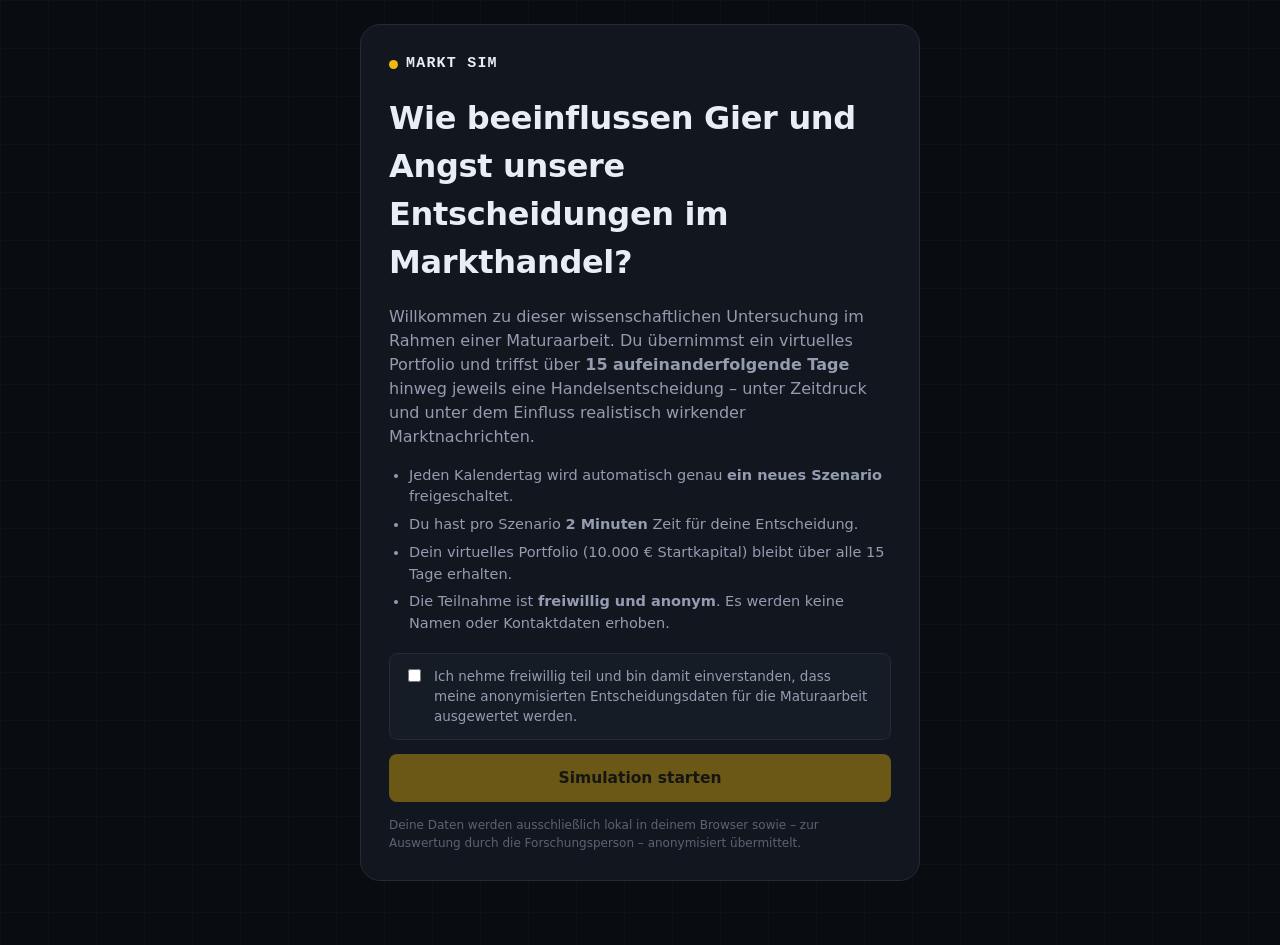
<file: index.html>
<!DOCTYPE html>
<html lang="de">
<head>
  <meta charset="UTF-8" />
  <meta name="viewport" content="width=device-width, initial-scale=1.0" />
  <title>Markt-Simulation · Maturaarbeit Gier &amp; Angst im Markthandel</title>
  <meta name="description" content="Wissenschaftliche Simulation zum Entscheidungsverhalten unter Zeitdruck im Markthandel." />
  <meta name="robots" content="noindex, nofollow" />
  <link rel="stylesheet" href="css/style.css" />
</head>
<body>
  <div id="app">
    <!-- Wird vollständig von js/app.js befüllt -->
  </div>

  <!-- Reihenfolge wichtig: scenarios/storage/web3forms zuerst, app.js zuletzt -->
  <script src="js/scenarios.js"></script>
  <script src="js/storage.js"></script>
  <script src="js/web3forms.js"></script>
  <script src="js/app.js"></script>
</body>
</html>
</file>
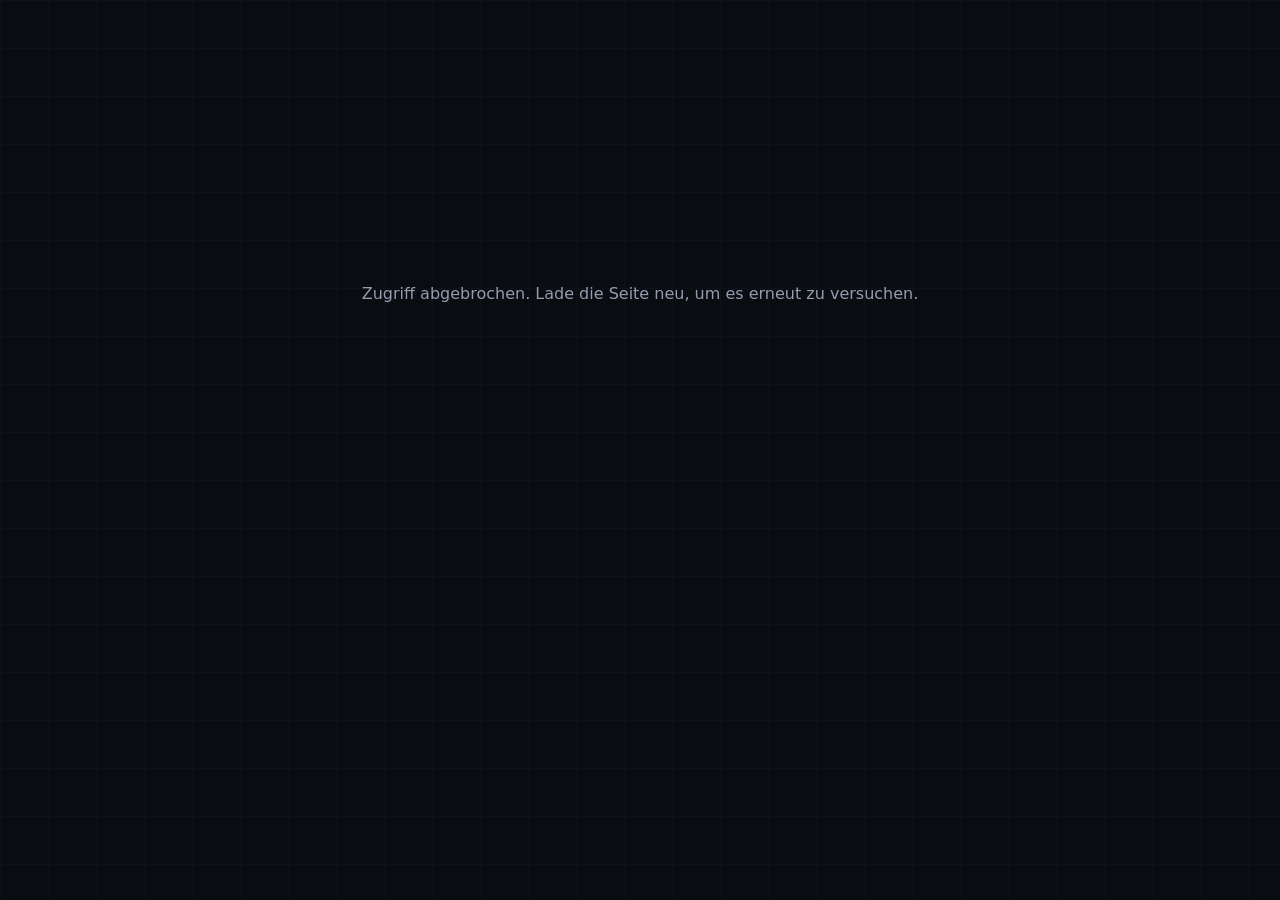
<file: admin.html>
<!DOCTYPE html>
<html lang="de">
<head>
  <meta charset="UTF-8" />
  <meta name="viewport" content="width=device-width, initial-scale=1.0" />
  <title>Admin · Markt-Simulation</title>
  <meta name="robots" content="noindex, nofollow" />
  <link rel="stylesheet" href="css/style.css" />
</head>
<body>
  <div class="admin-shell">
    <div id="adminGate" class="admin-gate">Zugriff wird geprüft …</div>

    <div id="adminPanel" class="hidden">
      <div class="admin-header">
        <h1>Admin · Datenübersicht</h1>
        <button id="refreshBtn" class="btn btn-secondary">Aktualisieren</button>
      </div>

      <div class="admin-notice">
        <strong>Wichtig:</strong> localStorage ist an dieses Gerät/diesen Browser gebunden.
        Diese Seite zeigt daher nur lokal auf <em>diesem</em> Gerät gespeicherte Daten (z. B.
        eigene Testdurchläufe) &ndash; nicht automatisch die Daten aller Teilnehmenden. Die
        vollständige Datensammlung über alle Teilnehmenden hinweg läuft über die
        Web3Forms-E-Mails (siehe README.md). Export und Löschen hier betreffen ausschließlich
        dieses Gerät.
      </div>

      <div class="stats-grid">
        <div class="stat-box">
          <span class="stat-label">Teilnehmer-ID (dieses Gerät)</span>
          <span class="stat-value" id="statParticipant">–</span>
        </div>
        <div class="stat-box">
          <span class="stat-label">Demografie</span>
          <span class="stat-value" id="statDemo">–</span>
        </div>
        <div class="stat-box">
          <span class="stat-label">Fortschritt</span>
          <span class="stat-value" id="statProgress">–</span>
        </div>
        <div class="stat-box">
          <span class="stat-label">Portfolio-Stand</span>
          <span class="stat-value" id="statPortfolio">–</span>
        </div>
        <div class="stat-box">
          <span class="stat-label">Gespeicherte Datensätze</span>
          <span class="stat-value" id="statRecordCount">–</span>
        </div>
      </div>

      <div class="button-row">
        <button id="exportCsvBtn" class="btn btn-primary">CSV exportieren</button>
        <button id="exportJsonBtn" class="btn btn-secondary">JSON exportieren</button>
        <button id="deleteAllBtn" class="btn danger-btn">Alle Daten löschen</button>
      </div>

      <div class="table-wrap">
        <table class="records-table">
          <thead>
            <tr>
              <th>Datum</th>
              <th>Szenario</th>
              <th>Titel</th>
              <th>Kurs</th>
              <th>Aktion</th>
              <th>Stückzahl</th>
              <th>Portfolio</th>
              <th>Reaktionszeit</th>
              <th>Timer abgelaufen</th>
            </tr>
          </thead>
          <tbody id="recordsTableBody"></tbody>
        </table>
      </div>
    </div>
  </div>

  <script src="js/scenarios.js"></script>
  <script src="js/storage.js"></script>
  <script src="js/admin.js"></script>
</body>
</html>
</file>
<file: css/style.css>
/* ==========================================================================
   style.css
   Gemeinsames Stylesheet für index.html (Simulation) und admin.html.
   Bewusst ohne externe Schriftarten/CDNs geladen, damit die Anwendung
   auch offline (Doppelklick, ohne Internet) vollständig funktioniert
   und keine Daten an Dritte (z. B. Google Fonts) übertragen werden.
   ========================================================================== */

:root {
  /* Farben – dunkles Trading-Terminal, Gold als Signaturfarbe */
  --bg: #090c11;
  --bg-grid: #0d1219;
  --card-bg: #12171f;
  --card-bg-raised: #161c26;
  --card-border: #232b38;
  --text-primary: #e9edf4;
  --text-secondary: #939cb0;
  --text-muted: #5a6274;
  --accent: #f0b90b;
  --accent-strong: #ffd24d;
  --accent-contrast: #1a1400;
  --up: #16c784;
  --up-bg: rgba(22, 199, 132, 0.12);
  --down: #ea3943;
  --down-bg: rgba(234, 57, 67, 0.12);
  --focus: #4fd1ff;

  /* Typografie */
  --font-sans: ui-sans-serif, system-ui, "Segoe UI", Roboto, Helvetica, Arial,
    sans-serif;
  --font-mono: ui-monospace, "SF Mono", "Cascadia Code", "Roboto Mono",
    Consolas, "Liberation Mono", monospace;

  /* Radien / Abstände */
  --radius-sm: 8px;
  --radius-md: 14px;
  --radius-lg: 20px;
}

* {
  box-sizing: border-box;
}

html,
body {
  height: 100%;
}

body {
  margin: 0;
  background-color: var(--bg);
  background-image: linear-gradient(var(--bg-grid) 1px, transparent 1px),
    linear-gradient(90deg, var(--bg-grid) 1px, transparent 1px);
  background-size: 48px 48px;
  color: var(--text-primary);
  font-family: var(--font-sans);
  line-height: 1.5;
  -webkit-font-smoothing: antialiased;
}

h1,
h2,
h3 {
  font-family: var(--font-sans);
  font-weight: 700;
  letter-spacing: -0.01em;
  margin: 0 0 0.6em;
}

p {
  margin: 0 0 1em;
  color: var(--text-secondary);
}

:focus-visible {
  outline: 2px solid var(--focus);
  outline-offset: 2px;
}

@media (prefers-reduced-motion: reduce) {
  *,
  *::before,
  *::after {
    animation-duration: 0.001ms !important;
    transition-duration: 0.001ms !important;
  }
}

.hidden {
  display: none !important;
}

/* ---------------------------- Layout-Grundgerüst ---------------------------- */

#app {
  min-height: 100vh;
  display: flex;
  flex-direction: column;
}

.centered-screen {
  flex: 1;
  display: flex;
  align-items: center;
  justify-content: center;
  padding: 24px 16px 64px;
}

.card {
  background: var(--card-bg);
  border: 1px solid var(--card-border);
  border-radius: var(--radius-lg);
  padding: 28px;
  animation: fade-in 0.35s ease both;
}

@keyframes fade-in {
  from {
    opacity: 0;
    transform: translateY(6px);
  }
  to {
    opacity: 1;
    transform: translateY(0);
  }
}

/* ---------------------------- Header ---------------------------- */

.app-header {
  display: flex;
  align-items: center;
  gap: 24px;
  flex-wrap: wrap;
  padding: 14px 24px;
  border-bottom: 1px solid var(--card-border);
  background: rgba(9, 12, 17, 0.85);
  backdrop-filter: blur(6px);
  position: sticky;
  top: 0;
  z-index: 10;
}

.brand {
  display: flex;
  align-items: baseline;
  gap: 8px;
  white-space: nowrap;
}

.brand-dot {
  width: 9px;
  height: 9px;
  border-radius: 50%;
  background: var(--accent);
  box-shadow: 0 0 0 0 rgba(240, 185, 11, 0.5);
  animation: pulse-dot 2.4s ease-in-out infinite;
  align-self: center;
}

@keyframes pulse-dot {
  0% {
    box-shadow: 0 0 0 0 rgba(240, 185, 11, 0.55);
  }
  70% {
    box-shadow: 0 0 0 8px rgba(240, 185, 11, 0);
  }
  100% {
    box-shadow: 0 0 0 0 rgba(240, 185, 11, 0);
  }
}

.brand-name {
  font-family: var(--font-mono);
  font-weight: 700;
  letter-spacing: 0.08em;
  font-size: 15px;
}

.brand-sub {
  color: var(--text-muted);
  font-size: 12.5px;
  display: none;
}

@media (min-width: 860px) {
  .brand-sub {
    display: inline;
  }
}

.header-progress {
  flex: 1 1 180px;
  min-width: 140px;
}

.header-progress-label {
  font-size: 12px;
  color: var(--text-secondary);
  font-family: var(--font-mono);
}

.progress-track {
  height: 5px;
  border-radius: 4px;
  background: var(--card-border);
  overflow: hidden;
  margin-top: 6px;
}

.progress-fill {
  height: 100%;
  background: linear-gradient(90deg, var(--accent), var(--accent-strong));
  transition: width 0.4s ease;
}

.header-portfolio {
  display: flex;
  gap: 10px;
  flex-wrap: wrap;
}

.portfolio-chip {
  display: flex;
  flex-direction: column;
  padding: 6px 12px;
  border-radius: var(--radius-sm);
  background: var(--card-bg-raised);
  border: 1px solid var(--card-border);
  min-width: 88px;
}

.chip-label {
  font-size: 10.5px;
  text-transform: uppercase;
  letter-spacing: 0.06em;
  color: var(--text-muted);
}

.chip-value {
  font-family: var(--font-mono);
  font-size: 14px;
  font-weight: 600;
}

.chip-total {
  border-color: var(--accent);
}

.chip-total .chip-value {
  color: var(--accent-strong);
}

/* ---------------------------- Testmodus-Badge ---------------------------- */

.dev-badge {
  background: repeating-linear-gradient(
    135deg,
    #2a2200,
    #2a2200 10px,
    #1a1400 10px,
    #1a1400 20px
  );
  color: var(--accent-strong);
  font-family: var(--font-mono);
  font-size: 12px;
  text-align: center;
  padding: 6px 12px;
  display: flex;
  align-items: center;
  justify-content: center;
  gap: 12px;
  flex-wrap: wrap;
  border-bottom: 1px solid var(--accent);
}

.dev-reset-btn {
  background: var(--accent);
  color: var(--accent-contrast);
  border: none;
  border-radius: 6px;
  padding: 3px 10px;
  font-family: var(--font-mono);
  font-size: 11px;
  cursor: pointer;
}

/* ---------------------------- Buttons ---------------------------- */

.btn {
  font-family: var(--font-sans);
  font-size: 14.5px;
  font-weight: 600;
  border-radius: var(--radius-sm);
  border: 1px solid transparent;
  padding: 11px 18px;
  cursor: pointer;
  transition: transform 0.12s ease, filter 0.12s ease, opacity 0.12s ease;
}

.btn:disabled {
  opacity: 0.4;
  cursor: not-allowed;
}

.btn:not(:disabled):hover {
  filter: brightness(1.08);
}

.btn:not(:disabled):active {
  transform: translateY(1px);
}

.btn-primary {
  background: var(--accent);
  color: var(--accent-contrast);
}

.btn-secondary {
  background: transparent;
  border-color: var(--card-border);
  color: var(--text-primary);
}

.btn-large {
  width: 100%;
  padding: 14px 18px;
  font-size: 15.5px;
  margin-top: 8px;
}

.btn-buy {
  background: var(--up-bg);
  color: var(--up);
  border-color: var(--up);
}

.btn-sell {
  background: var(--down-bg);
  color: var(--down);
  border-color: var(--down);
}

.btn-hold {
  background: var(--card-bg-raised);
  color: var(--text-primary);
  border-color: var(--card-border);
}

/* ---------------------------- Intro / Demografie / Status ---------------------------- */

.status-stack {
  display: flex;
  flex-direction: column;
  gap: 18px;
  width: 100%;
  max-width: 560px;
}

.depot-card .price-top {
  margin-bottom: 4px;
}

.depot-recap {
  margin-top: 16px;
}

.intro-card,
.status-card,
.depot-card {
  max-width: 560px;
  width: 100%;
}

.intro-brand {
  margin-bottom: 18px;
}

.intro-list {
  padding-left: 20px;
  color: var(--text-secondary);
  font-size: 14.5px;
}

.intro-list li {
  margin-bottom: 6px;
}

.consent-row {
  display: flex;
  gap: 10px;
  align-items: flex-start;
  font-size: 13.5px;
  color: var(--text-secondary);
  background: var(--card-bg-raised);
  border: 1px solid var(--card-border);
  border-radius: var(--radius-sm);
  padding: 12px 14px;
  margin: 18px 0 6px;
  cursor: pointer;
}

.consent-row input {
  margin-top: 3px;
  accent-color: var(--accent);
}

.fine-print {
  font-size: 12px;
  color: var(--text-muted);
  margin-top: 14px;
  margin-bottom: 0;
}

.demo-form {
  display: flex;
  flex-direction: column;
  gap: 16px;
  margin-top: 8px;
}

.field {
  display: flex;
  flex-direction: column;
  gap: 6px;
  font-size: 13.5px;
  color: var(--text-secondary);
}

.field input,
.field select {
  background: var(--card-bg-raised);
  border: 1px solid var(--card-border);
  color: var(--text-primary);
  border-radius: var(--radius-sm);
  padding: 10px 12px;
  font-size: 15px;
  font-family: var(--font-sans);
}

.status-icon {
  font-size: 34px;
  margin-bottom: 8px;
}

.status-card h1 {
  font-size: 22px;
}

.final-stats,
.decision-recap {
  display: grid;
  gap: 10px;
  margin: 18px 0;
}

.final-stats div,
.decision-recap div {
  display: flex;
  justify-content: space-between;
  align-items: center;
  background: var(--card-bg-raised);
  border: 1px solid var(--card-border);
  border-radius: var(--radius-sm);
  padding: 10px 14px;
}

.final-stats span,
.decision-recap span {
  color: var(--text-muted);
  font-size: 13px;
}

.final-stats strong,
.decision-recap strong {
  font-family: var(--font-mono);
}

.text-up {
  color: var(--up);
}

.text-down {
  color: var(--down);
}

/* ---------------------------- Szenario-Bildschirm ---------------------------- */

.scenario-screen {
  max-width: 880px;
  width: 100%;
  margin: 0 auto;
  padding: 24px 16px 64px;
  display: flex;
  flex-direction: column;
  gap: 18px;
}

.news-card {
  border-left: 4px solid var(--accent);
}

.news-eyebrow {
  font-family: var(--font-mono);
  font-size: 11.5px;
  letter-spacing: 0.08em;
  color: var(--accent);
  margin-bottom: 8px;
}

.news-title {
  font-size: 21px;
  margin-bottom: 10px;
}

.news-message {
  color: var(--text-secondary);
  font-size: 15px;
  margin-bottom: 0;
}

.news-dramatic {
  border-left-color: var(--down);
  animation: news-glow 1.6s ease-in-out infinite;
}

.news-dramatic .news-eyebrow {
  color: var(--down);
}

@keyframes news-glow {
  0%,
  100% {
    box-shadow: 0 0 0 rgba(234, 57, 67, 0);
  }
  50% {
    box-shadow: 0 0 24px rgba(234, 57, 67, 0.18);
  }
}

.trade-grid {
  display: grid;
  grid-template-columns: 1.4fr 1fr;
  gap: 18px;
}

@media (max-width: 640px) {
  .trade-grid {
    grid-template-columns: 1fr;
  }
}

.price-card {
  display: flex;
  flex-direction: column;
  justify-content: space-between;
}

.price-top {
  display: flex;
  justify-content: space-between;
  align-items: flex-start;
}

.price-label {
  font-size: 12px;
  color: var(--text-muted);
  text-transform: uppercase;
  letter-spacing: 0.06em;
}

.price-value {
  font-family: var(--font-mono);
  font-size: 32px;
  font-weight: 700;
  margin-top: 4px;
}

.price-change {
  font-family: var(--font-mono);
  font-size: 16px;
  font-weight: 700;
  padding: 4px 10px;
  border-radius: var(--radius-sm);
}

.price-change.text-up {
  background: var(--up-bg);
}

.price-change.text-down {
  background: var(--down-bg);
}

.sparkline {
  width: 100%;
  height: 44px;
  margin-top: 14px;
}

.sparkline polyline {
  fill: none;
  stroke-width: 2;
}

.spark-up {
  stroke: var(--up);
}

.spark-down {
  stroke: var(--down);
}

.timer-card {
  display: flex;
  flex-direction: column;
  align-items: center;
  justify-content: center;
  text-align: center;
}

.timer-ring-wrap {
  position: relative;
  width: 120px;
  height: 120px;
}

.timer-ring {
  width: 120px;
  height: 120px;
  transform: rotate(-90deg);
}

.ring-bg {
  fill: none;
  stroke: var(--card-border);
  stroke-width: 8;
}

.ring-fg {
  fill: none;
  stroke: var(--accent);
  stroke-width: 8;
  stroke-linecap: round;
  transition: stroke-dashoffset 0.9s linear, stroke 0.3s ease;
}

.ring-fg.ring-warn {
  stroke: var(--accent-strong);
}

.ring-fg.ring-danger {
  stroke: var(--down);
}

.timer-number {
  position: absolute;
  inset: 0;
  display: flex;
  align-items: center;
  justify-content: center;
  font-family: var(--font-mono);
  font-size: 26px;
  font-weight: 700;
}

.timer-label {
  margin-top: 10px;
  font-size: 12px;
  color: var(--text-muted);
}

.action-card {
  display: flex;
  flex-direction: column;
  gap: 16px;
}

.action-buttons {
  display: grid;
  grid-template-columns: repeat(3, 1fr);
  gap: 12px;
}

@media (max-width: 480px) {
  .action-buttons {
    grid-template-columns: 1fr;
  }
}

.action-buttons .btn {
  padding: 16px;
  font-size: 15.5px;
}

.quantity-panel {
  display: flex;
  flex-direction: column;
  gap: 12px;
}

.quantity-title {
  font-size: 14px;
  color: var(--text-secondary);
}

.quantity-controls {
  display: flex;
  align-items: center;
  gap: 14px;
}

.quantity-controls input[type="range"] {
  flex: 1;
  accent-color: var(--accent);
}

.quantity-controls input[type="number"] {
  width: 88px;
  background: var(--card-bg-raised);
  border: 1px solid var(--card-border);
  color: var(--text-primary);
  border-radius: var(--radius-sm);
  padding: 8px 10px;
  font-family: var(--font-mono);
  font-size: 15px;
}

.quantity-summary {
  font-family: var(--font-mono);
  font-size: 14px;
  color: var(--accent-strong);
}

.quantity-actions {
  display: flex;
  gap: 10px;
  justify-content: flex-end;
}

/* ============================================================
   Admin-Seite
   ============================================================ */

.admin-shell {
  max-width: 1000px;
  margin: 0 auto;
  padding: 32px 20px 80px;
}

.admin-header {
  display: flex;
  justify-content: space-between;
  align-items: center;
  flex-wrap: wrap;
  gap: 12px;
  margin-bottom: 20px;
}

.admin-notice {
  background: var(--card-bg-raised);
  border: 1px solid var(--card-border);
  border-left: 4px solid var(--accent);
  border-radius: var(--radius-sm);
  padding: 14px 16px;
  font-size: 13.5px;
  color: var(--text-secondary);
  margin-bottom: 24px;
}

.stats-grid {
  display: grid;
  grid-template-columns: repeat(auto-fit, minmax(180px, 1fr));
  gap: 12px;
  margin-bottom: 24px;
}

.stat-box {
  background: var(--card-bg);
  border: 1px solid var(--card-border);
  border-radius: var(--radius-md);
  padding: 14px 16px;
}

.stat-box .stat-label {
  font-size: 11.5px;
  text-transform: uppercase;
  letter-spacing: 0.06em;
  color: var(--text-muted);
  display: block;
  margin-bottom: 6px;
}

.stat-box .stat-value {
  font-family: var(--font-mono);
  font-size: 15px;
}

.button-row {
  display: flex;
  gap: 10px;
  flex-wrap: wrap;
  margin-bottom: 24px;
}

.danger-btn {
  background: var(--down-bg);
  color: var(--down);
  border-color: var(--down);
}

.table-wrap {
  overflow-x: auto;
  border: 1px solid var(--card-border);
  border-radius: var(--radius-md);
}

.records-table {
  width: 100%;
  border-collapse: collapse;
  font-size: 13px;
  min-width: 760px;
}

.records-table th,
.records-table td {
  text-align: left;
  padding: 10px 12px;
  border-bottom: 1px solid var(--card-border);
  white-space: nowrap;
}

.records-table th {
  background: var(--card-bg-raised);
  color: var(--text-muted);
  font-size: 11.5px;
  text-transform: uppercase;
  letter-spacing: 0.05em;
  position: sticky;
  top: 0;
}

.empty-row {
  text-align: center;
  color: var(--text-muted);
  padding: 24px !important;
}

.admin-gate {
  min-height: 60vh;
  display: flex;
  align-items: center;
  justify-content: center;
  text-align: center;
  color: var(--text-secondary);
  padding: 40px 20px;
}
</file>
